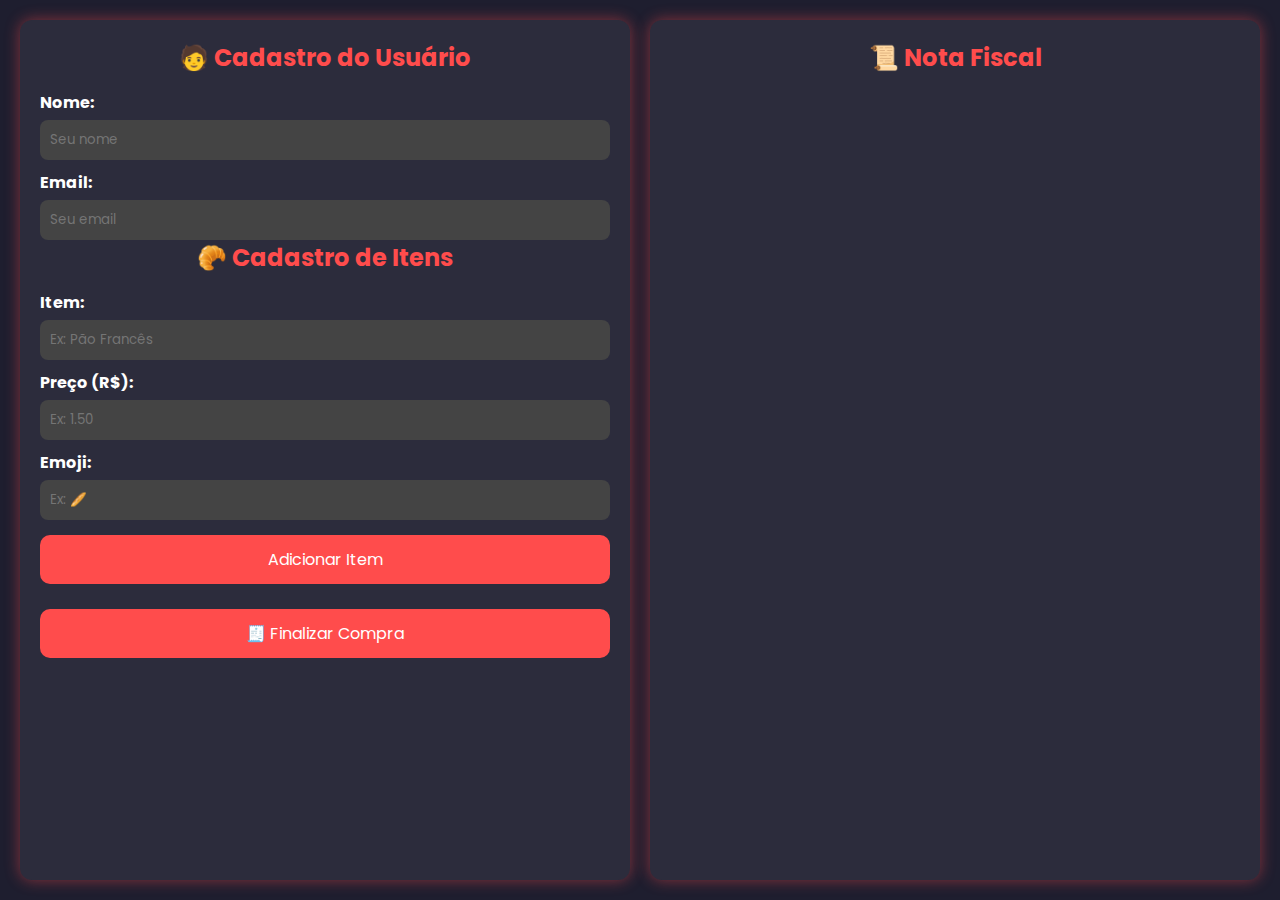
<file: Padaria-sistema/src/main/resources/static/html/html/html/compra.html>
<!DOCTYPE html>
<html lang="pt-BR">
<head>
    <meta charset="UTF-8">
    <title>Compra - Padaria</title>
    <link href="https://fonts.googleapis.com/css2?family=Poppins:wght@400;700&display=swap" rel="stylesheet">
    <style>
        * {
            margin: 0;
            padding: 0;
            box-sizing: border-box;
            font-family: 'Poppins', sans-serif;
        }

        body {
            background-color: #1e1e2f;
            color: #fff;
            display: flex;
            min-height: 100vh;
            padding: 20px;
            gap: 20px;
        }

        .panel {
            flex: 1;
            background-color: #2c2c3c;
            border-radius: 12px;
            padding: 20px;
            box-shadow: 0 0 15px #ff4c4c77;
        }

        h2 {
            color: #ff4c4c;
            margin-bottom: 15px;
            text-align: center;
        }

        label {
            display: block;
            margin-top: 10px;
            font-weight: bold;
        }

        input {
            width: 100%;
            padding: 10px;
            margin-top: 5px;
            border-radius: 8px;
            border: none;
            outline: none;
            background-color: #444;
            color: white;
        }

        button {
            margin-top: 15px;
            width: 100%;
            padding: 12px;
            background-color: #ff4c4c;
            color: white;
            border: none;
            border-radius: 10px;
            cursor: pointer;
            font-size: 16px;
        }

        button:hover {
            background-color: #ff1a1a;
        }

        ul {
            list-style: none;
            margin-top: 10px;
        }

        li {
            padding: 8px;
            background-color: #3b3b50;
            border-radius: 8px;
            margin-bottom: 6px;
        }

        .nota-fiscal {
            display: none;
            background-color: #1a1a2f;
            border-radius: 12px;
            padding: 20px;
            border: 2px dashed #ffcc00;
        }

        .total {
            font-size: 20px;
            margin-top: 10px;
            color: #ffcc00;
        }

        .center {
            text-align: center;
        }

        .emoji {
            font-size: 24px;
            margin-right: 6px;
        }
    </style>
</head>
<body>
<div class="panel">
    <h2>🧑 Cadastro do Usuário</h2>
    <label>Nome:</label>
    <input id="nomeUsuario" placeholder="Seu nome" type="text">

    <label>Email:</label>
    <input id="emailUsuario" placeholder="Seu email" type="email">

    <h2>🥐 Cadastro de Itens</h2>
    <label>Item:</label>
    <input id="nomeItem" placeholder="Ex: Pão Francês" type="text">

    <label>Preço (R$):</label>
    <input id="precoItem" placeholder="Ex: 1.50" type="number">

    <label>Emoji:</label>
    <input id="emojiItem" placeholder="Ex: 🥖" type="text">

    <button onclick="adicionarItem()">Adicionar Item</button>

    <ul id="listaItens"></ul>

    <button onclick="finalizarCompra()">🧾 Finalizar Compra</button>
</div>

<div class="panel">
    <h2 class="center">📜 Nota Fiscal</h2>
    <div class="nota-fiscal" id="notaFiscal">
        <p><strong>👤 Nome:</strong> <span id="nfNome"></span></p>
        <p><strong>📧 Email:</strong> <span id="nfEmail"></span></p>
        <p><strong>🛍️ Itens:</strong></p>
        <ul id="nfItens"></ul>
        <p class="total">💰 Total: R$ <span id="nfTotal">0.00</span></p>
    </div>
</div>

<script>
    const listaItens = document.getElementById("listaItens");
    const nfItens = document.getElementById("nfItens");
    const notaFiscal = document.getElementById("notaFiscal");
    let itens = [];

    function adicionarItem() {
        const nome = document.getElementById("nomeItem").value;
        const preco = parseFloat(document.getElementById("precoItem").value);
        const emoji = document.getElementById("emojiItem").value;

        if (nome && !isNaN(preco) && emoji) {
            const item = {nome, preco, emoji};
            itens.push(item);

            const li = document.createElement("li");
            li.innerHTML = `<span class="emoji">${emoji}</span>${nome} - R$ ${preco.toFixed(2)}`;
            listaItens.appendChild(li);

            document.getElementById("nomeItem").value = "";
            document.getElementById("precoItem").value = "";
            document.getElementById("emojiItem").value = "";
        } else {
            alert("Preencha todos os campos do item!");
        }
    }

    function finalizarCompra() {
        const nomeUsuario = document.getElementById("nomeUsuario").value;
        const emailUsuario = document.getElementById("emailUsuario").value;

        if (!nomeUsuario || !emailUsuario || itens.length === 0) {
            alert("Preencha os dados do usuário e adicione pelo menos um item!");
            return;
        }

        document.getElementById("nfNome").textContent = nomeUsuario;
        document.getElementById("nfEmail").textContent = emailUsuario;

        nfItens.innerHTML = "";
        let total = 0;

        itens.forEach(item => {
            const li = document.createElement("li");
            li.innerHTML = `<span class="emoji">${item.emoji}</span>${item.nome} - R$ ${item.preco.toFixed(2)}`;
            nfItens.appendChild(li);
            total += item.preco;
        });

        document.getElementById("nfTotal").textContent = total.toFixed(2);
        notaFiscal.style.display = "block";
    }
</script>
</body>
</html>
</file>
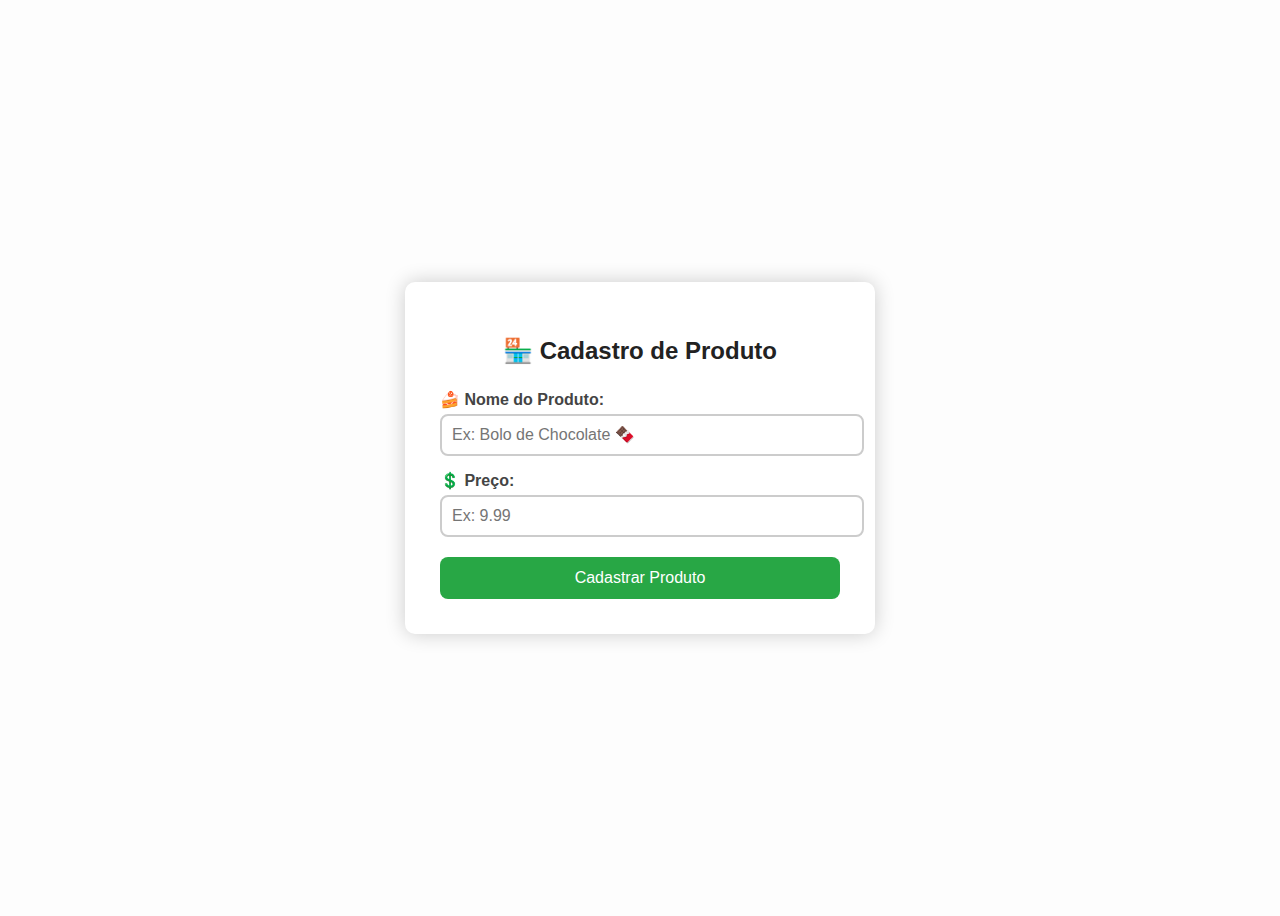
<file: Padaria-sistema/src/main/resources/static/html/html/html/padaria.html>
<!DOCTYPE html>
<html lang="pt-br">
<head>
    <meta charset="UTF-8"/>
    <title>Cadastro de Produtos</title>
    <style>
        body {
            background-color: #fdfdfd;
            font-family: Arial, sans-serif;
            display: flex;
            justify-content: center;
            align-items: center;
            height: 100vh;
        }

        .container {
            background: #fff;
            padding: 35px;
            border-radius: 10px;
            box-shadow: 0 0 20px rgba(0, 0, 0, 0.2);
            width: 400px;
        }

        h2 {
            text-align: center;
            color: #222;
            margin-bottom: 25px;
        }

        label {
            display: block;
            font-weight: bold;
            margin-top: 15px;
            color: #444;
        }

        input {
            width: 100%;
            padding: 10px;
            margin-top: 5px;
            border: 2px solid #ccc;
            border-radius: 8px;
            font-size: 16px;
        }

        button {
            background: #28a745;
            color: white;
            width: 100%;
            padding: 12px;
            border: none;
            margin-top: 20px;
            border-radius: 8px;
            font-size: 16px;
            cursor: pointer;
        }

        button:hover {
            background: #218838;
        }
    </style>
</head>
<body>
<div class="container">
    <h2>🏪 Cadastro de Produto</h2>
    <label for="produto">🍰 Nome do Produto:</label>
    <input id="produto" placeholder="Ex: Bolo de Chocolate 🍫" type="text"/>

    <label for="preco">💲 Preço:</label>
    <input id="preco" placeholder="Ex: 9.99" type="number"/>

    <button onclick="cadastrarProduto()">Cadastrar Produto</button>
</div>

<script>
    function cadastrarProduto() {
        const produto = document.getElementById("produto").value;
        const preco = document.getElementById("preco").value;

        alert(`Produto cadastrado!\n\n🍰 Produto: ${produto}\n💲 Preço: R$${preco}`);
    }
</script>
</body>
</html>
</file>
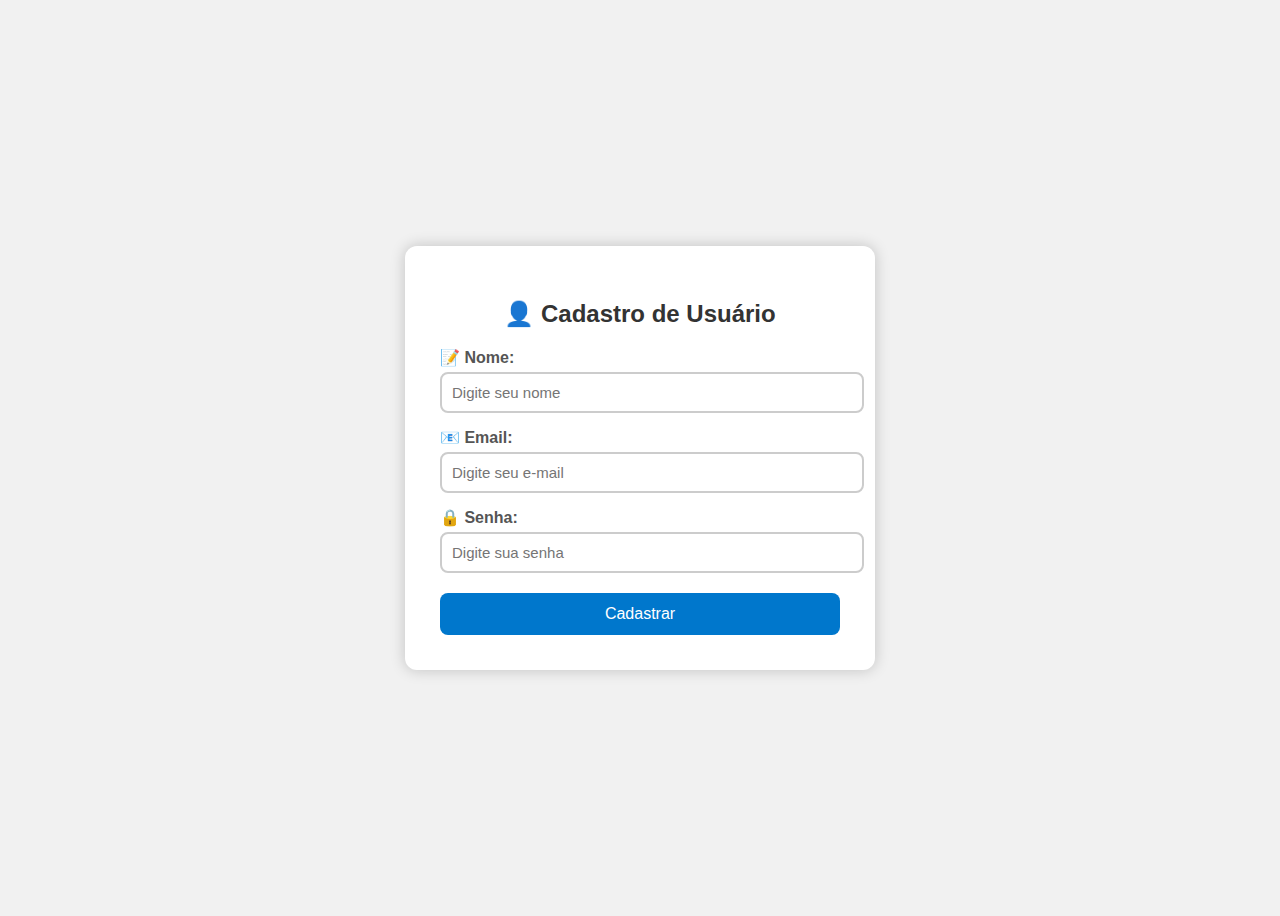
<file: Padaria-sistema/src/main/resources/static/html/html/html/usuario.html>
<!DOCTYPE html>
<html lang="pt-br">
<head>
    <meta charset="UTF-8"/>
    <title>Cadastro de Usuário</title>
    <style>
        body {
            background-color: #f1f1f1;
            font-family: 'Segoe UI', Tahoma, Geneva, Verdana, sans-serif;
            display: flex;
            justify-content: center;
            align-items: center;
            height: 100vh;
        }

        .container {
            background: #fff;
            padding: 35px;
            border-radius: 12px;
            box-shadow: 0 0 15px rgba(0, 0, 0, 0.2);
            width: 400px;
        }

        h2 {
            text-align: center;
            color: #333;
            margin-bottom: 20px;
        }

        label {
            font-weight: bold;
            display: block;
            margin-top: 15px;
            color: #555;
        }

        input {
            width: 100%;
            padding: 10px;
            margin-top: 5px;
            border: 2px solid #ccc;
            border-radius: 8px;
            font-size: 15px;
        }

        button {
            background-color: #0077cc;
            color: white;
            border: none;
            margin-top: 20px;
            padding: 12px;
            width: 100%;
            border-radius: 8px;
            font-size: 16px;
            cursor: pointer;
        }

        button:hover {
            background-color: #005fa3;
        }
    </style>
</head>
<body>
<div class="container">
    <h2>👤 Cadastro de Usuário</h2>
    <form id="formUsuario">
        <label for="nome">📝 Nome:</label>
        <input id="nome" placeholder="Digite seu nome" type="text" required/>

        <label for="email">📧 Email:</label>
        <input id="email" placeholder="Digite seu e-mail" type="email" required/>

        <label for="senha">🔒 Senha:</label>
        <input id="senha" placeholder="Digite sua senha" type="password" required/>

        <button type="submit">Cadastrar</button>
    </form>
</div>

<script>
    document.getElementById("formUsuario").addEventListener("submit", async function (e) {
        e.preventDefault();

        const usuario = {
            nome: document.getElementById("nome").value,
            email: document.getElementById("email").value,
            senha: document.getElementById("senha").value
        };

        try {
            const response = await fetch("http://localhost:8081/usuario", {
                method: "POST",
                headers: { "Content-Type": "application/json" },
                body: JSON.stringify(usuario)
            });

            if (response.status === 201) {
                alert("✅ Usuário cadastrado com sucesso!");
                document.getElementById("formUsuario").reset();
            } else {
                alert("⚠️ Erro ao cadastrar usuário.");
            }
        } catch (error) {
            alert("❌ Erro de conexão com o servidor.");
            console.error(error);
        }
    });
</script>
</body>
</html>
</file>
